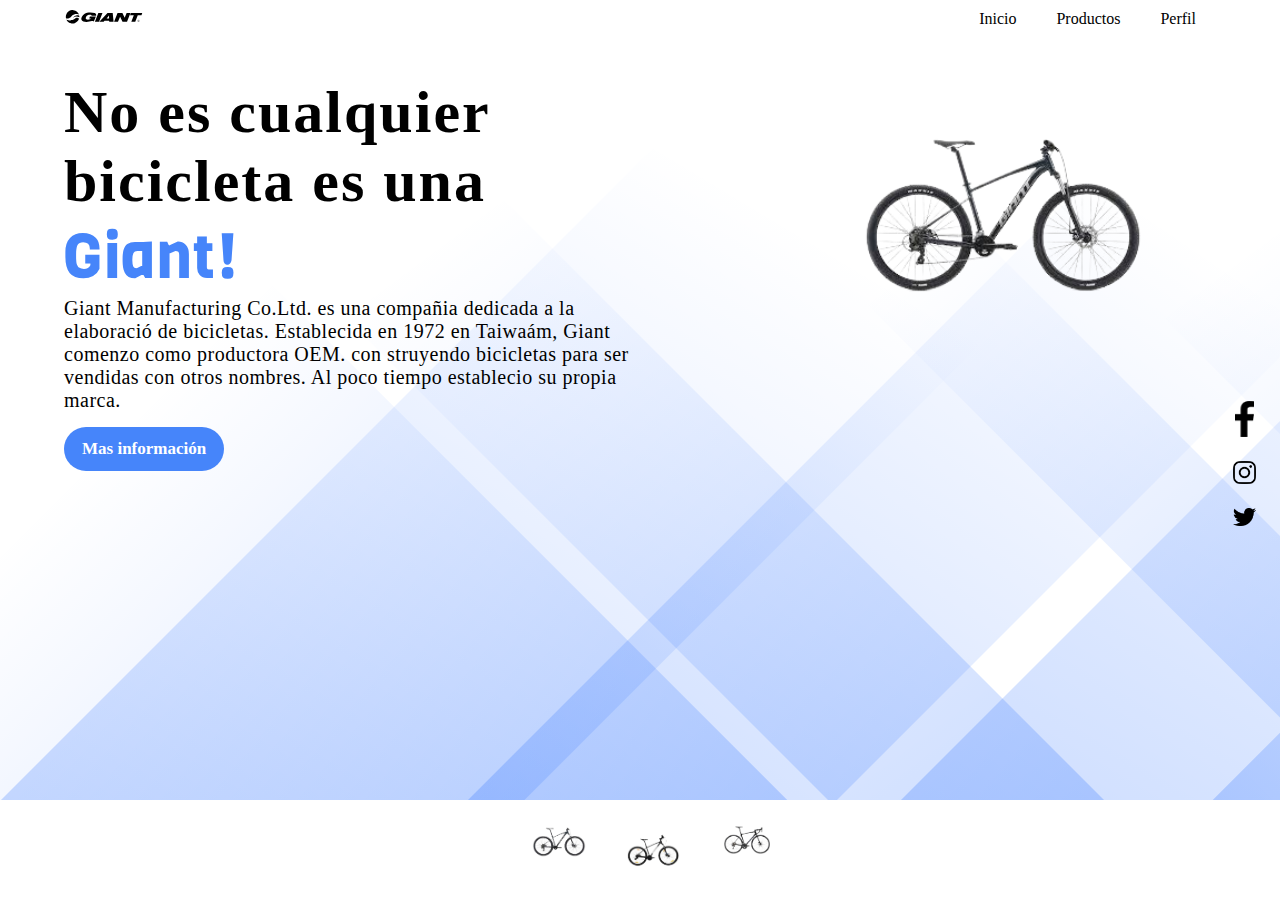
<file: Pagina web/index.html>
<!DOCTYPE html>
<html lang="en" dir="ltr">
  <head>
    <meta charset="utf-8">
    <meta name="viewport" content="width=device-width, initial-scale=1">
    <link rel="preconnect" href="https://fonts.gstatic.com">
    <link href="https://fonts.googleapis.com/css2?family=Viga&display=swap" rel="stylesheet">
    <link href="https://fonts.googleapis.com/css2?family=Poppins:wght@200&display=swap" rel="stylesheet">
    <title>Giant Landing Page</title>
    <link rel="stylesheet" href="CSS/style.css">
  </head>
  <body>
    <div class="contenedor_loader">
      <div class="loader"></div>
    </div>
  
  <header>
    <div class="left-side">
        <a href="#"> <img src="img/giant-logo-1.svg"> </a>
    </div>
    <div class="right-side">
      <div class="nav-link-wrapper"> <a href="index.html">  <span onmouseover="this.classList.add('underline');" onmouseout="this.classList.remove('underline');">Inicio</span></a> </div>
      <div class="nav-link-wrapper"> <a href="productos.html">  <span onmouseover="this.classList.add('underline');" onmouseout="this.classList.remove('underline');">Productos</span></a> </div>
      <div class="nav-link-wrapper"> <a href="perfil.html">  <span onmouseover="this.classList.add('underline');" onmouseout="this.classList.remove('underline');">Perfil</span></a> </div>
    </div>
    </header>

    <div class="container">

    <div class="left-side">
        <h1>No es cualquier bicicleta es una<br>
        <span class = "blue"> Giant!</span>
        </h1>
        <p>Giant Manufacturing Co.Ltd. 
            es una compañia dedicada a la elaboració de bicicletas.
            Establecida en 1972 en Taiwaám, Giant comenzo como productora OEM.
            con struyendo bicicletas para ser vendidas con otros nombres. 
            Al poco tiempo establecio su propia marca.</p>
        <a href="">Mas información</a>
    </div>
    <div class="right-side">
                <img src="img/img.png" alt="" class = "Giant">
                <div class="box">
                <a href="#"> <img class = "facebook" src="img/facebook.png" alt=""></a>
                <a href="#"> <img src="img/instagram.png" alt=""></a>
                <a href="#"> <img src="img/twitter.png" alt=""></a>
            </div>
        </div>
    </div>
    <div class="thumb">
    <a href = "#bottom"><img id = "bottom" src="img/thumb1.png" onclick="imgSlider('img/img.png');"> </a>
    <a href="#bottom"><img src="img/thumb2.png" onclick="imgSlider ('img/img2.png');"> </a>
    <a href="#bottom"><img src="img/thumb3.png" onclick="imgSlider ('img/img3.png');"> </a>
    </div>

    <script src = "JS/script.js">
    </script>
  </body>
</html>
</file>
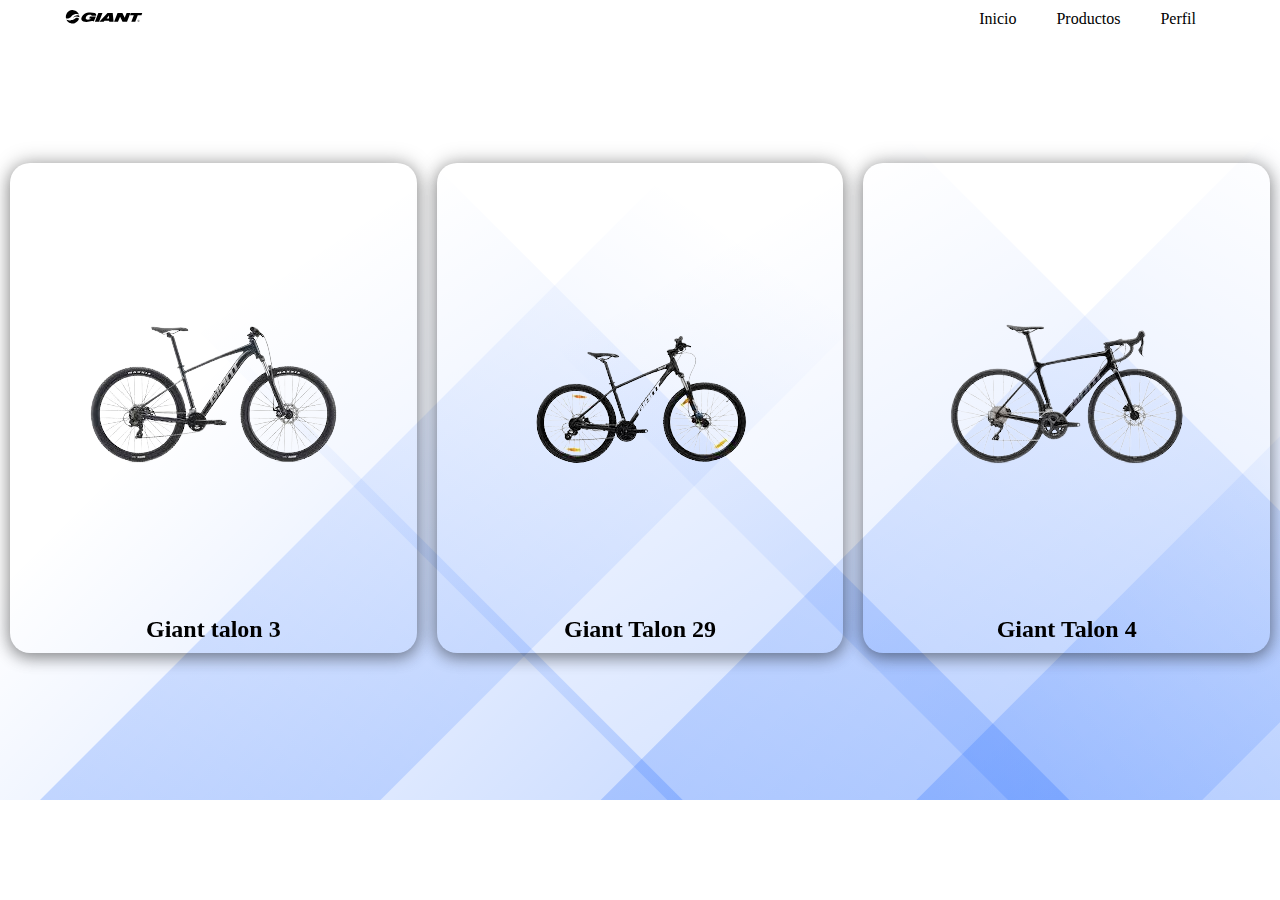
<file: Pagina web/productos.html>
<!DOCTYPE html>
<html lang="en">
<head>
    <meta charset="UTF-8">
    <meta http-equiv="X-UA-Compatible" content="IE=edge">
    <meta name="viewport" content="width=device-width, initial-scale=1.0">
    <title>Giant Landing Page</title>
    <link rel="stylesheet" href="CSS/productos.css">
</head>
<body>
    <div class="contenedor_loader">
        <div class="loader"></div>
      </div>
    
      <header>
        <div class="left-side">
            <a href="#"> <img src="img/giant-logo-1.svg"> </a>
        </div>
        <div class="right-side">
            <div class="nav-link-wrapper"> <a href="index.html">  <span onmouseover="this.classList.add('underline');" onmouseout="this.classList.remove('underline');">Inicio</span></a> </div>
            <div class="nav-link-wrapper"> <a href="productos.html">  <span onmouseover="this.classList.add('underline');" onmouseout="this.classList.remove('underline');">Productos</span></a> </div>
            <div class="nav-link-wrapper"> <a href="perfil.html">  <span onmouseover="this.classList.add('underline');" onmouseout="this.classList.remove('underline');">Perfil</span></a> </div>
        </div>
    </header>
    <div class="agroup">
      
        <div class="container">
           
            <div class="front">
            <img src="img/img-p1.png" alt="">
            <h2>
                Giant talon 3
            </h2>
        
            </div>
            <div class="back">
          
            <p class="text">La Bicicleta Giant Talon 3 GE 27.5 es una bicicleta rígida ideal para todo aquel ciclista que se 
                inicie en el mundo del MTB. Está formada por un cuadro de aluminio Aluxx y una horquilla 
                SR Suntour XCM RL 27.5 de 100mm de recorrido. Lleva una transmisión Shimano Altus de 
                3x9 y tiene un peso de 12,7kg.
            </p>

            <button>$799.99</button>
        </div>
        </div>
        
        <div class="conteiner2">
            <div class="front2">
                <img src="img/img-p2.png" alt="">
                <h2>
                    Giant Talon 29
    
                </h2>
            </div>
            
            <div class="back2">
       
            <p class="text2">The Taiwanese brand Giant is one of world’s leading bicycle manufacturers. 
                They have bicycles for the professionals to the amateur riders. 
                Having great technology and design in every bicycle they make, brings out top-notch 
                quality in all aspects. We got the opportunity to test ride the Giant Talon 29 3 
                (2019) and here is what we thought.
                Weight: 14.3 kgsUsage: Fitness/Commute
            </p>
            <button>$650.00</button>
            </div>
        </div>
        <div class="conteiner3">
            <div class="front3">
                <img src="img/img-p3.png" alt="">
                    
                <h2>
                    Giant Talon 4
                </h2>
            </div>
            <div class="back3">
                    <p class="text3">Construida con un cuadro de aluminio ALUXX ligero que presenta un diseño rígido 
                    clásico y las características de conducción equilibradas de las ruedas de 29 o 27,5 
                    pulgadas de diámetro más grande, la Talon es una excelente opción para XC y ciclismo 
                    de montaña. La geometría del cuadro está específicamente diseñada para adaptarse a su 
                    respectivo tamaño de rueda y a una tijera de suspensión de 80 mm o 100 mm .</p>

                    <button>$450.00</button>
            </div>
        </div>
        
    </div>
    <script src="JS/productos.js"></script>
</body>
</html>
</file>
<file: Pagina web/CSS/style.css>
*{
    margin: 0px;
    padding: 0px;
  }
  .contenedor_loader{
    background-color: #f3f3f3;
    position: fixed;
    width: 100%;
    height: 100%;
    transition: all 1.5s;
    display: flex;
    align-items: center;
    justify-content: center;
}
.loader,
.loader::before,
.loader::after{
    border-radius: 50%;
    width: 2.5em;
    height: 2.5em;
    animation: Loader 1.5s infinite ease-in-out;
}
.loader{
    color: #4685fa;
    font-size: 13px;
    position: relative;
    animation-delay: -0.16s;
}
.loader::before,
.loader::after{
    content: '';
    position: absolute;
    top: 0;
}
.loader::before{
    left: -3.5em;
    animation-delay: -0.32s;
}
.loader::after{
    left:3.5em;
}

@keyframes Loader{
    0%,
    80%,
    100%{
        box-shadow: 0 2.5em 0 -1.3em;
    }
    40%{
        box-shadow: 0 2.5em 0 0;
    }
}
  
  body{
    overflow-x: hidden;
    background-image: url("data:image/svg+xml,%3csvg xmlns='http://www.w3.org/2000/svg' version='1.1' xmlns:xlink='http://www.w3.org/1999/xlink' xmlns:svgjs='http://svgjs.com/svgjs' width='2000' height='800' preserveAspectRatio='none' viewBox='0 0 2000 800'%3e%3cg mask='url(%26quot%3b%23SvgjsMask1747%26quot%3b)' fill='none'%3e%3crect width='2000' height='800' x='0' y='0' fill='rgba(255%2c 255%2c 255%2c 1)'%3e%3c/rect%3e%3cpath d='M1 800L801 0L1324.5 0L524.5 800z' fill='url(%23SvgjsLinearGradient1748)'%3e%3c/path%3e%3cpath d='M468 800L1268 0L1637 0L837 800z' fill='url(%23SvgjsLinearGradient1748)'%3e%3c/path%3e%3cpath d='M901 800L1701 0L2251.5 0L1451.5 800z' fill='url(%23SvgjsLinearGradient1748)'%3e%3c/path%3e%3cpath d='M1925 800L1125 0L846 0L1646 800z' fill='url(%23SvgjsLinearGradient1749)'%3e%3c/path%3e%3cpath d='M1544 800L744 0L562.5 0L1362.5 800z' fill='url(%23SvgjsLinearGradient1749)'%3e%3c/path%3e%3cpath d='M1104 800L304 0L28 0L828 800z' fill='url(%23SvgjsLinearGradient1749)'%3e%3c/path%3e%3cpath d='M1212.7434968881457 800L2000 12.743496888145728L2000 800z' fill='url(%23SvgjsLinearGradient1748)'%3e%3c/path%3e%3cpath d='M0 800L787.2565031118543 800L 0 12.743496888145728z' fill='url(%23SvgjsLinearGradient1749)'%3e%3c/path%3e%3c/g%3e%3cdefs%3e%3cmask id='SvgjsMask1747'%3e%3crect width='2000' height='800' fill='white'%3e%3c/rect%3e%3c/mask%3e%3clinearGradient x1='0%25' y1='100%25' x2='100%25' y2='0%25' id='SvgjsLinearGradient1748'%3e%3cstop stop-color='rgba(0%2c 83%2c 255%2c 0.2)' offset='0'%3e%3c/stop%3e%3cstop stop-opacity='0' stop-color='rgba(0%2c 83%2c 255%2c 0.2)' offset='0.66'%3e%3c/stop%3e%3c/linearGradient%3e%3clinearGradient x1='100%25' y1='100%25' x2='0%25' y2='0%25' id='SvgjsLinearGradient1749'%3e%3cstop stop-color='rgba(0%2c 83%2c 255%2c 0.2)' offset='0'%3e%3c/stop%3e%3cstop stop-opacity='0' stop-color='rgba(0%2c 83%2c 255%2c 0.2)' offset='0.66'%3e%3c/stop%3e%3c/linearGradient%3e%3c/defs%3e%3c/svg%3e");
  }
  header{
    display: flex;
    align-items: center;
    justify-content: space-between;
    width: 90%;
    margin: 10px auto;
  }
  
  header .left-side a img{
    width: 80px;
  }
  
  header .right-side{
    display: flex;
  }
  
  header .right-side .nav-link-wrapper a{
    padding: 10px;
    margin: 10px;
    text-decoration: none;
    color: black;
  }
  
  .container{
    max-width: 80%;
    margin: 50px auto;
  }
  
  .container .left-side{
    text-align: center;
  }
  
  .container .left-side h1{
    font-size: 60px;
    letter-spacing: 2px;
  }
  
  .container .left-side h1 .blue{
    color: #4685fa;
    font-family: 'Viga', serif;
  }
  
  .container .left-side p{
    font-size: 20px;
    letter-spacing: 0.5px;
  }
  
  .container .left-side a{
    display: inline-block;
    background: #4685fa;
    padding: 12px 18px 12px 18px;
    text-decoration: none;
    border-radius: 25px;
    color: white;
    margin-top: 15px;
    font-size: 17px;
    font-weight: bold;
  }
  
  .container .right-side{
    text-align: center;
    margin-top: 60px;
  }
  
  .container .right-side img{
    max-width: 50%;
  }
  
  .container .right-side .box{
    position: absolute;
    display: grid;
    right: 0%;
    bottom: 0%;
  }
  
  .container .right-side .box img{
    width: 25px;
    margin: 10px;
  }
  
  .container .right-side .box img.facebook{
    width: 18.5px;
  }
  
  .thumb{
    display: flex;
    margin-top: -60px;
    justify-content: center;
  }
  
  .thumb a:hover{
    margin-top: -15px;
    transition: 0.2s;
  }
  
  .thumb img{
    width: 54px;
    margin: 20px;
  }
  
  @media (min-width: 1140px){
    *{
      margin: 0px;
      padding: 0px;
    }
  
    body{
      overflow-x: hidden;
    }
  
    header{
      display: flex;
      align-items: center;
      justify-content: space-between;
      width: 90%;
      margin: 10px auto;
    }
  
    header .left-side a img{
      width: 80px;
    }
  
    header .right-side{
      display: flex;
    }
  
    header .right-side .nav-link-wrapper a{
      padding: 10px;
      margin: 10px;
      text-decoration: none;
      color: black;
    }
    .underline {
      text-decoration: underline;
    }
    .container{
      max-width: 90%;
      margin: 50px auto;
      display: flex;
    }
  
    .container .left-side{
      text-align: left;
      flex: 1;
    }
  
    .container .left-side h1{
      font-size: 60px;
      letter-spacing: 2px;
    }
  
    .container .left-side h1 .blue{
      color: #4685fa;
      font-family: 'Viga', serif;
    }
  
    .container .left-side p{
      font-size: 20px;
      letter-spacing: 0.5px;
    }
  
    .container .left-side a{
      display: inline-block;
      background: #4685fa;
      padding: 12px 18px 12px 18px;
      text-decoration: none;
      border-radius: 25px;
      color: white;
      margin-top: 15px;
      font-size: 17px;
      font-weight: bold;
    }
  
    .container .right-side{
      flex: 1;
      text-align: center;
    }
  
    .container .right-side img{
      width: 330px;
      margin-left: 150px;
      margin-top: -30px;
    }
  
    .container .right-side .box{
      display: grid;
      position: absolute;
      bottom: 40%;
      right: 1%;
    }
  
    .container .right-side .box img{
      width: 25px;
      margin: 10px;
    }
  
    .container .right-side .box img.facebook{
      width: 18.5px;
    }
  
    .thumb{
      position: absolute;
      bottom: 0%;
      left: 40%;
    }
  
    .thumb a:hover{
      margin-top: -15px;
      transition: 0.2s;
    }
  
    .thumb img{
      width: 54px;
      margin: 20px;
    }
  }
  
  @media only screen and (max-width: 650px){
    header{
      display: block;
    }
  
    header .left-side a img{
      width: 80px;
      margin: auto;
      display: block;
    }
  
    header .right-side{
      display: flex;
      justify-content: center;
      margin-top: 35px;
    }
  
    header .right-side .nav-link-wrapper a{
      padding: 10px;
      margin: 10px;
      text-decoration: none;
      color: black;
    }
    .container{
      max-width: 80%;
      margin: 50px auto;
    }
  
    .container .left-side{
      text-align: center;
    }
  
    .container .left-side h1{
      font-size: 50px;
      letter-spacing: 2px;
    }
  
    .container .left-side h1 .blue{
      color: #4685fa;
      font-family: 'Viga', serif;
    }
  
    .container .left-side p{
      font-size: 18px;
      letter-spacing: 0.5px;
    }
  
    .container .left-side a{
      display: inline-block;
      background: #4685fa;
      padding: 12px 18px 12px 18px;
      text-decoration: none;
      border-radius: 25px;
      color: white;
      margin-top: 15px;
      font-size: 16.2px;
      font-weight: bold;
    }
  }
  
  @media only screen and (max-width: 404px){
    header{
      display: block;
    }
  
    header .left-side a img{
      width: 80px;
      margin: auto;
      display: block;
    }
  
    header .right-side{
      display: flex;
      justify-content: center;
      margin-top: 35px;
    }
  
    header .right-side .nav-link-wrapper a{
      padding: 5px;
      margin: 5px;
      text-decoration: none;
      color: black;
    }
    .container .right-side img{
      width: 330px;
      margin-top: -30px;
    }
    .container .right-side img{
      max-width: 50%;
    }
  
    .container .right-side .box{
      display: none;
      position: absolute;
      bottom: 250px;
      right: 25px;
    }
  
    .container .right-side .box img{
      width: 25px;
      margin: 10px;
    }
  
    .container .right-side .box img.facebook{
      width: 18.5px;
    }
  
    .thumb{
      display: flex;
      margin-top: -30px;
      justify-content: center;
    }
  
    .thumb a:hover{
      margin-top: -15px;
      transition: 0.2s;
    }
  
    .thumb img{
      width: 45px;
      margin: 20px;
    }
  }
</file>
<file: Pagina web/CSS/productos.css>
* {
  margin: 0px;
  padding: 0px;
  font-family: "Viga", serif;
}
.contenedor_loader{
  background-color: #f3f3f3;
  position: fixed;
  width: 100%;
  height: 100%;
  transition: all 1.5s;
  display: flex;
  align-items: center;
  justify-content: center;
}
.loader,
.loader::before,
.loader::after{
  border-radius: 50%;
  width: 2.5em;
  height: 2.5em;
  animation: Loader 1.5s infinite ease-in-out;
}
.loader{
  color: #4685fa;
  font-size: 13px;
  position: relative;
  animation-delay: -0.16s;
}
.loader::before,
.loader::after{
  content: '';
  position: absolute;
  top: 0;
}
.loader::before{
  left: -3.5em;
  animation-delay: -0.32s;
}
.loader::after{
  left:3.5em;
}

@keyframes Loader{
  0%,
  80%,
  100%{
      box-shadow: 0 2.5em 0 -1.3em;
  }
  40%{
      box-shadow: 0 2.5em 0 0;
  }
}

body {
  overflow-x: hidden;
  margin: 0;
  padding: 0;
  background-image: url("data:image/svg+xml,%3csvg xmlns='http://www.w3.org/2000/svg' version='1.1' xmlns:xlink='http://www.w3.org/1999/xlink' xmlns:svgjs='http://svgjs.com/svgjs' width='1599' height='800' preserveAspectRatio='none' viewBox='0 0 1599 800'%3e%3cg mask='url(%26quot%3b%23SvgjsMask1801%26quot%3b)' fill='none'%3e%3crect width='1599' height='800' x='0' y='0' fill='rgba(255%2c 255%2c 255%2c 1)'%3e%3c/rect%3e%3cpath d='M40 800L840 0L1180.5 0L380.5 800z' fill='url(%23SvgjsLinearGradient1802)'%3e%3c/path%3e%3cpath d='M600.6700000000001 800L1400.67 0L2002.17 0L1202.17 800z' fill='url(%23SvgjsLinearGradient1802)'%3e%3c/path%3e%3cpath d='M1569 800L769 0L208 0L1008 800z' fill='url(%23SvgjsLinearGradient1803)'%3e%3c/path%3e%3cpath d='M1069.33 800L269.3299999999999 0L-132.67000000000007 0L667.3299999999999 800z' fill='url(%23SvgjsLinearGradient1803)'%3e%3c/path%3e%3cpath d='M916.3144448758379 800L1599 117.31444487583792L1599 800z' fill='url(%23SvgjsLinearGradient1802)'%3e%3c/path%3e%3cpath d='M0 800L682.6855551241621 800L 0 117.31444487583792z' fill='url(%23SvgjsLinearGradient1803)'%3e%3c/path%3e%3c/g%3e%3cdefs%3e%3cmask id='SvgjsMask1801'%3e%3crect width='1599' height='800' fill='white'%3e%3c/rect%3e%3c/mask%3e%3clinearGradient x1='0%25' y1='100%25' x2='100%25' y2='0%25' id='SvgjsLinearGradient1802'%3e%3cstop stop-color='rgba(0%2c 83%2c 255%2c 0.2)' offset='0'%3e%3c/stop%3e%3cstop stop-opacity='0' stop-color='rgba(0%2c 83%2c 255%2c 0.2)' offset='0.66'%3e%3c/stop%3e%3c/linearGradient%3e%3clinearGradient x1='100%25' y1='100%25' x2='0%25' y2='0%25' id='SvgjsLinearGradient1803'%3e%3cstop stop-color='rgba(0%2c 83%2c 255%2c 0.2)' offset='0'%3e%3c/stop%3e%3cstop stop-opacity='0' stop-color='rgba(0%2c 83%2c 255%2c 0.2)' offset='0.66'%3e%3c/stop%3e%3c/linearGradient%3e%3c/defs%3e%3c/svg%3e");
}
header{
  display: flex;
  align-items: center;
  justify-content: space-between;
  width: 90%;
  margin: 10px auto;
}

header .left-side a img{
  width: 80px;
}

header .right-side{
  display: flex;
}

header .right-side .nav-link-wrapper a{
  padding: 10px;
  margin: 10px;
  text-decoration: none;
  color: black;
  
}
.underline {
  text-decoration: underline;
}
.container {
  max-width: 80%;
  margin: 50px auto;
}

.container .left-side {
  text-align: center;
}

.container .left-side h1 {
  font-size: 60px;
  letter-spacing: 2px;
}

.container .left-side h1 .blue {
  color: blue;
  font-family: "Viga", serif;
}

.container .left-side p {
  font-size: 20px;
  letter-spacing: 0.5px;
}

.container .left-side a {
  display: inline-block;
  background: blue;
  padding: 12px 18px 12px 18px;
  text-decoration: none;
  border-radius: 25px;
  color: white;
  margin-top: 15px;
  font-size: 17px;
  font-weight: bold;
}

.container .right-side {
  text-align: center;
  margin-top: 60px;
}

.container .right-side img {
  max-width: 50%;
}

.container .right-side .box {
  position: absolute;
  display: grid;
  right: 0%;
}

.agroup{
  display: flex;
  justify-content: center;
  align-items: center;
  height: 100vh;
  margin-top:-80px;


}
.agroup img{
  display: flex;
  margin: auto;
}

h2  {
margin:0;
  
}
.container {
  padding: 20px;
  margin: 10px;
  position: relative;
  width: 50%;
  height: 50%;
  transform-style: preserve-3d;
  transition: transform 0.5s;
  border-radius:20px ;
  box-shadow: 0 0 20px 1px #00000043;
}

.container:hover {
  transform: rotateY(180deg);
}

.front, .back {
  position: absolute;
  top: 0;
  left: 0;
  width: 100%;
  height: 100%;
  backface-visibility: hidden;
  display: flex;
  flex-direction: column;
  justify-content: center;
  align-items: center;
  padding: 10px;
  box-sizing: border-box;
  border-radius: 20px ;

  box-shadow: 0 5px 15px rgba(0,0,0,0.3);
  transition: opacity 0.5s;

}


.back {
  transform: rotateY(180deg);
 
  opacity: 0;
}

.container:hover .back {
  opacity: 1;
}
.conteiner2{
  padding: 20px;
  margin: 10px;
  position: relative;
  width: 50%;
  height: 50%;
  transform-style: preserve-3d;
  transition: transform 0.5s;
  border-radius:20px ;
  box-shadow: 0 0 20px 1px #00000043;
}
.conteiner2:hover {
  transform: rotateY(180deg);
}

.front2, .back2 {
  position: absolute;
  top: 0;
  left: 0;
  width: 100%;
  height: 100%;
  backface-visibility: hidden;
  display: flex;
  flex-direction: column;
  justify-content: center;
  align-items: center;
  padding: 10px;
  box-sizing: border-box;
  border-radius: 20px ;

  box-shadow: 0 5px 15px rgba(0,0,0,0.3);
  transition: opacity 0.5s;

}


.back2{
  transform: rotateY(180deg);
 
  opacity: 0;
}

.conteiner2:hover .back2 {
  opacity: 1;
}


.conteiner3 {
  padding: 20px;
  margin: 10px;
  position: relative;
  width: 50%;
  height: 50%;
  transform-style: preserve-3d;
  transition: transform 0.5s;
  border-radius:20px ;
  box-shadow: 0 0 20px 1px #00000043;
}

.conteiner3:hover {
  transform: rotateY(180deg);
}

.front3, .back3 {
  position: absolute;
  top: 0;
  left: 0;
  width: 100%;
  height: 100%;
  backface-visibility: hidden;
  display: flex;
  flex-direction: column;
  justify-content: center;
  align-items: center;
  padding: 10px;
  box-sizing: border-box;
  border-radius: 20px ;

  box-shadow: 0 5px 15px rgba(0,0,0,0.3);
  transition: opacity 0.5s;

}


.back3 {
  transform: rotateY(180deg);
 
  opacity: 0;
}

.conteiner3:hover .back3 {
  opacity: 1;
}
button{
  display: flex;
  margin :20px;
  appearance: none;
  -webkit-appearance: none;
  border-color:#037be4;
  background-color: transparent;
  cursor: pointer;
  font-size: 17px;
  color: #037be4;
  border-radius: 5px;
  padding: 5px;
}
button:hover{
  background-color:#037be4;
  color: white;
}
</file>
